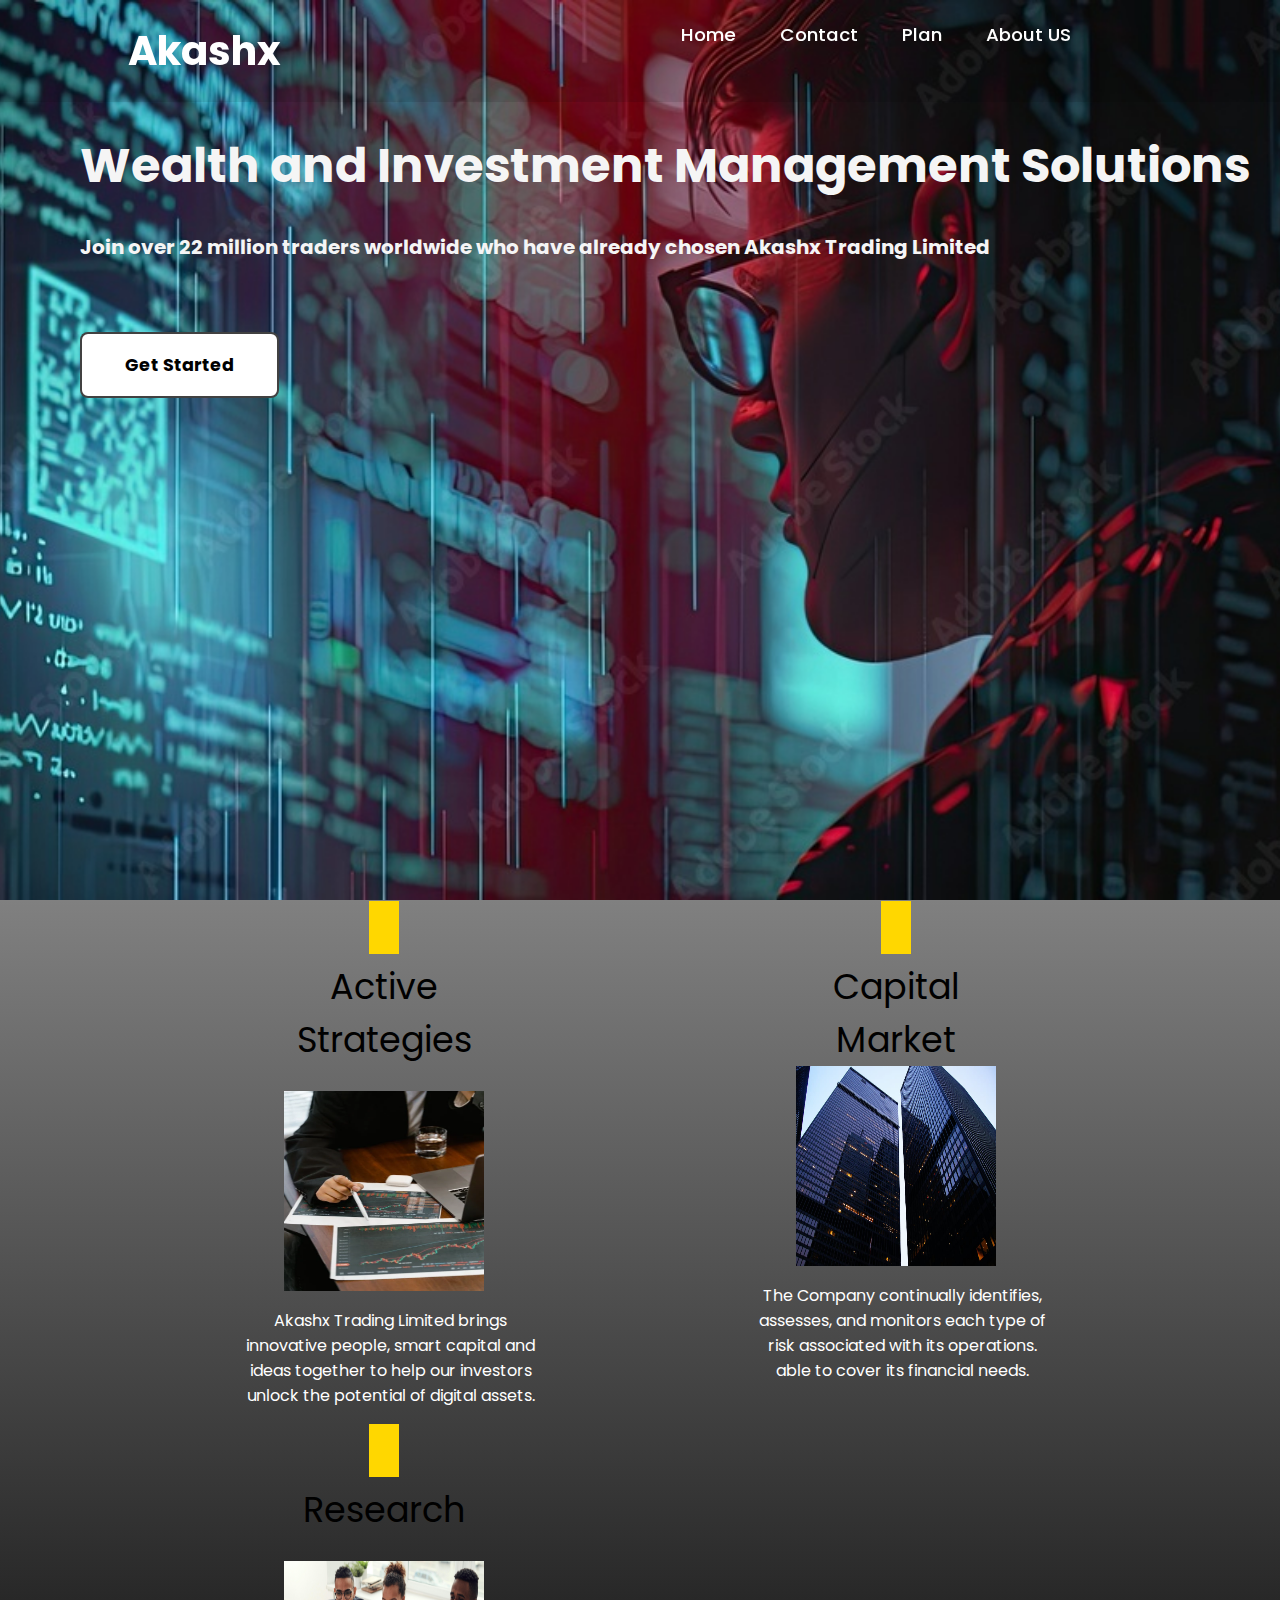
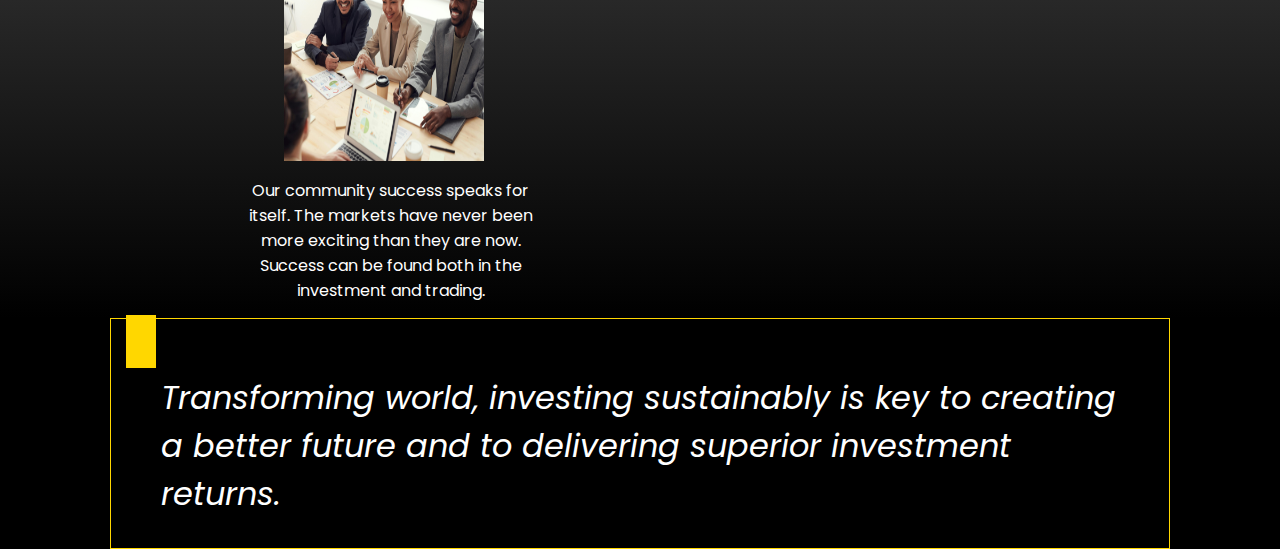
<file: final project/index.html>
<!DOCTYPE html>
<html lang="en">
<head>
    <meta charset="UTF-8">
    <meta name="viewport" content="width=device-width, initial-scale=1.0">
    <title>Home</title>
    <link rel="stylesheet" href="styles.css">

    <link rel="stylesheet" href="https://cdnjs.cloudflare.com/ajax/libs/font-awesome/6.5.2/css/all.min.css" integrity="sha512-SnH5WK+bZxgPHs44uWIX+LLJAJ9/2PkPKZ5QiAj6Ta86w+fsb2TkcmfRyVX3pBnMFcV7oQPJkl9QevSCWr3W6A==" crossorigin="anonymous" referrerpolicy="no-referrer" />

</head>
<body>
    <section class="blord">
   
        
    
    <nav class="navbar">
   <div class="rz">
    <h1>Akashx</h1>
    <div class="re">
        <div class="rr" id="navlinks">
            <i class="fa-solid fa-x" id="fa1" onclick="hideMenu()"></i>
    
            <a class="active" href="index.html">Home</a>
            <a href="contact-us.html">Contact</a>
            <a href="plan.html">Plan</a>
            <a href="about-us.html">About US</a>
            </div>
        <i class="fa-solid fa-bars" id="fa" onclick="showMenu()"></i>
    
    </div>
    </nav>
</section>
    <main id="hass">
        <section class="section-container">
        <h1 class="header bounce">Wealth and Investment Management Solutions</h1>
        <p class="para bounce">Join over 22 million traders worldwide who have already chosen 
            <span class="wrap">Akashx
            Trading Limited</span>
        </p>
        <div class="button-div">
            <button class="last-button"><a href="plan.html">Get Started</a></button>
        </div>

    </section>
    </main>
    <footer>
        <section class="footer-section">
            <div class="footer-container">
                <div class="first-div">
                    <i class="fa-solid fa-landmark"></i>
                    <p class="paragrap1 animation">Active </p>
                    <p class="paragrap2 animation">Strategies</p>
                    <img src="pexel-photo5.webp" alt="profile" class="profile1" height="200"
                    width="200">
                    <p class="perfume">
                        Akashx Trading Limited brings innovative people, smart capital and ideas together to help our investors unlock the potential of digital assets.
                    </p>
                </div>
                <div class="second-div">
                    <i class="fa-solid fa-pen-to-square" id="bts"></i>
                    <p class="paragrap3 animation">Capital</p>
                    <p class="paragrap4 animation">Market</p>
                    <img src="pexels-photo-13.jpeg" alt="profile" class="profile2" height="200"
                    width="200">
                    <p class="perfume1">
                        The Company continually identifies, assesses, and monitors each type of risk associated with its operations.  able to cover its financial needs.
                    </p>
                </div>
                <div class="third-div">
                    <i class="fa-solid fa-handshake" id="brake"></i>
                    <p class="paragrap5 animation">Research</p>
                    <img src="pexels-photo-11.jpeg" alt="profile" class="profile1" height="200"
                    width="200">
                    <p class="perfume2">
                        Our community success speaks for itself. The markets have never been more exciting than they are now. Success can be found both in the investment and trading.
                    </p>
                </div>
            </div>
        </section>
         
    
        <!-- <section class="isiaki">
            <img src="img10.jpg" alt="profile" class="tunda" width="500" height="500">
        </section> -->

        <section class="eye">
        <div class="last animation">
            <i class="fa-solid fa-quote-left"></i>
            <i><p class="lastpara">Transforming world, investing sustainably is key to creating a better future and to delivering superior investment returns.
            </section>
            </i></p>
        </div>

      

        <a href="#hass"><i class="fa-solid fa-arrow-up-long" id="arrow"></i></a>
    </footer>
  <script>
    function showMenu(){
        let navLinks = document.getElementById('navlinks');
        navLinks.style.left = '0%'
    }
    function hideMenu(){
        let navLinks = document.getElementById('navlinks');
        navLinks.style.left = "-100%"
    }
  </script>
</body>
</html>
</file>
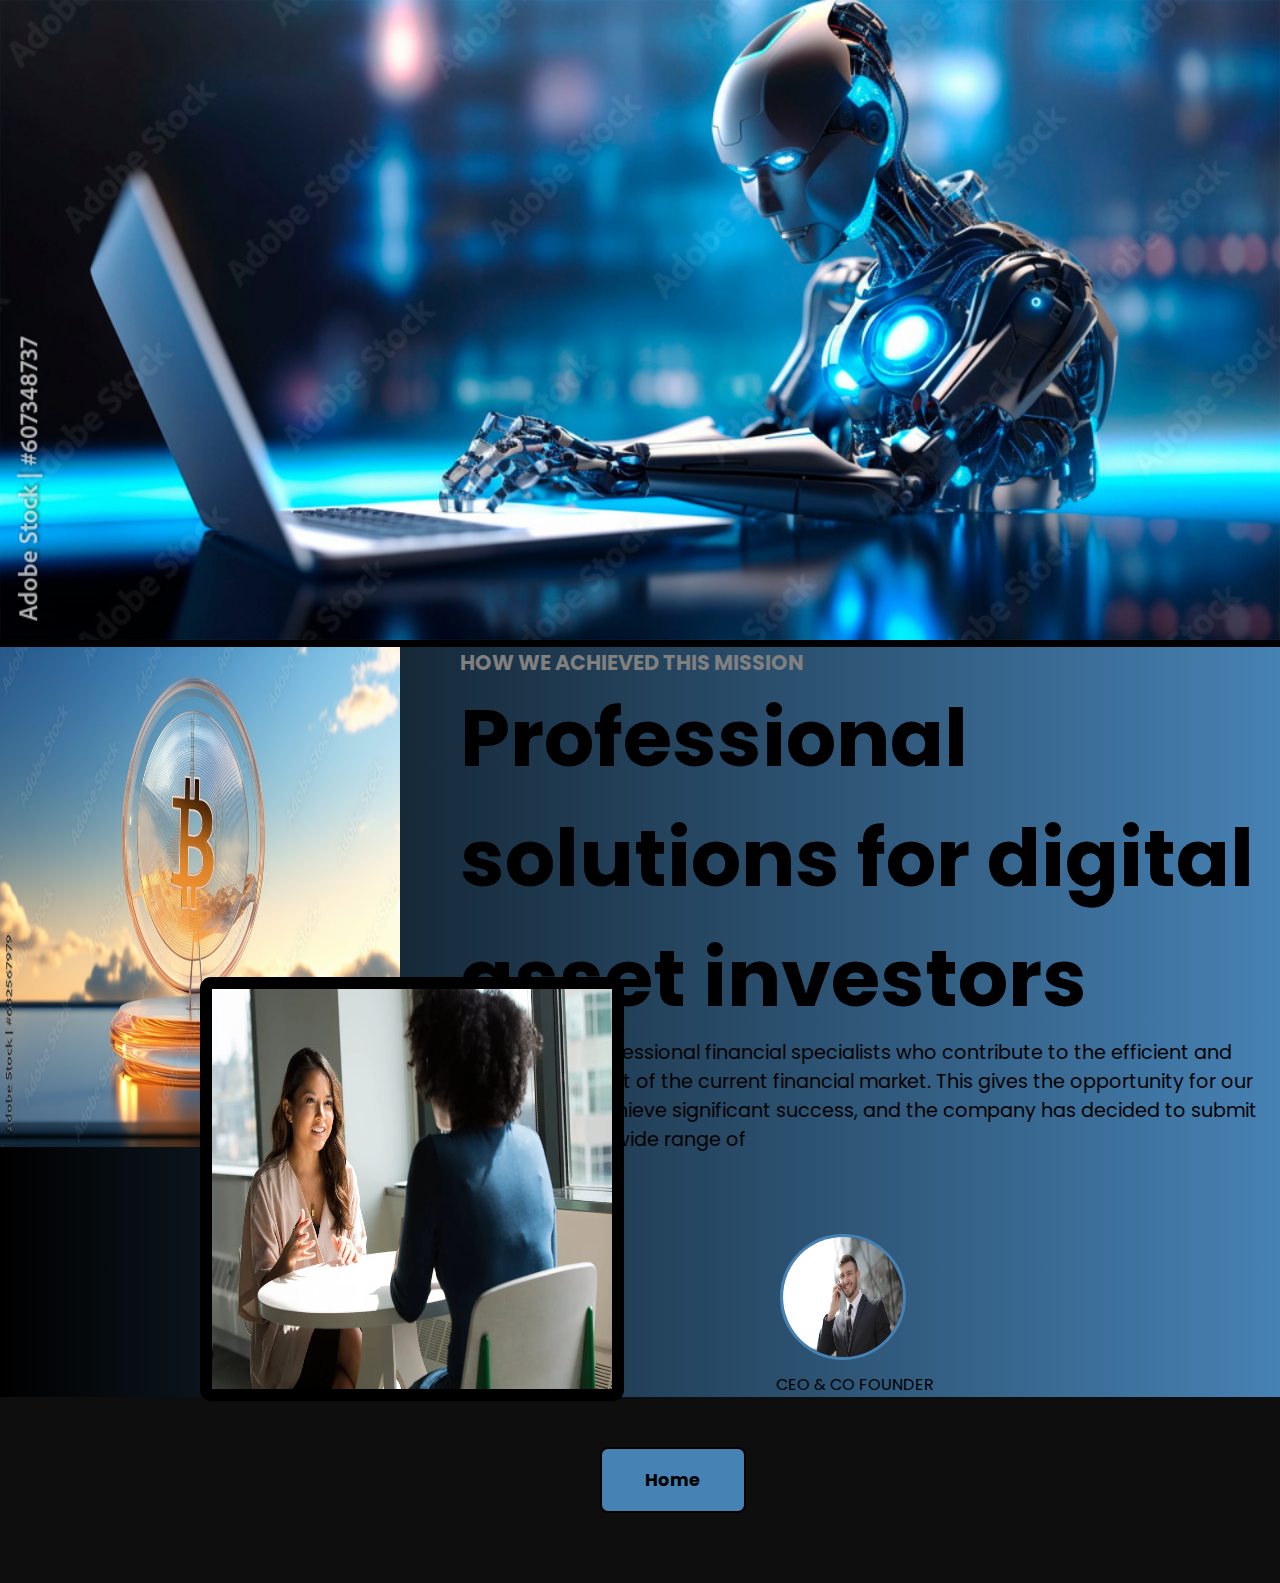
<file: final project/about-us.html>
<!DOCTYPE html>
<html lang="en">
<head>
    <meta charset="UTF-8">
    <meta name="viewport" content="width=device-width, initial-scale=1.0">
    <title>About Us</title>
    <link rel="stylesheet" href="styles.css">
    <link rel="stylesheet" href="https://cdnjs.cloudflare.com/ajax/libs/font-awesome/6.5.2/css/all.min.css" integrity="sha512-SnH5WK+bZxgPHs44uWIX+LLJAJ9/2PkPKZ5QiAj6Ta86w+fsb2TkcmfRyVX3pBnMFcV7oQPJkl9QevSCWr3W6A==" crossorigin="anonymous" referrerpolicy="no-referrer" />

</head>
<body>
    <main id="hiss">
    <section class="upper">
        
        <img src="sot6.jpg" alt="profile" class="indigo" height="500" width="500">
    </section>
    <section class="about-us">
    </main>
        <div class="about-container">
            <div class="about-spoon">
                <img src="bitcoin18.jpg" alt="profile" class="about-img1" height="500" width="400">
                <img src="pexels-photo-10.webp" alt="profile2" class="about-img2" height="400" width="400">
            </div>
            <div class="about-plate">
                <h3 class="about-heading">HOW WE ACHIEVED THIS MISSION</h3>
                <h2 class="about-head bounce">Professional solutions for digital asset investors</h2>
                <p class="about-para">Our team of professional financial specialists who contribute to the efficient and rapid assessment of the current financial market. This gives the opportunity for our specialists to achieve significant success, and the company has decided to submit its product to a wide range of </p>
   <img src="bacground-image.webp" alt="profile" class="backi" height="120" width="120">  
   <figcaption class="fiyure">CEO & CO FOUNDER</figcaption>           
            </div>
        </div>
    </section>
    <section class="oduji2">
        <button class="oduji"><a href="index.html">Home</a></button>
        <a href="#hiss"><i class="fa-solid fa-arrow-up-long" id="arrow"></i></a>
    </section>
    
    
</body>
</html>
</file>
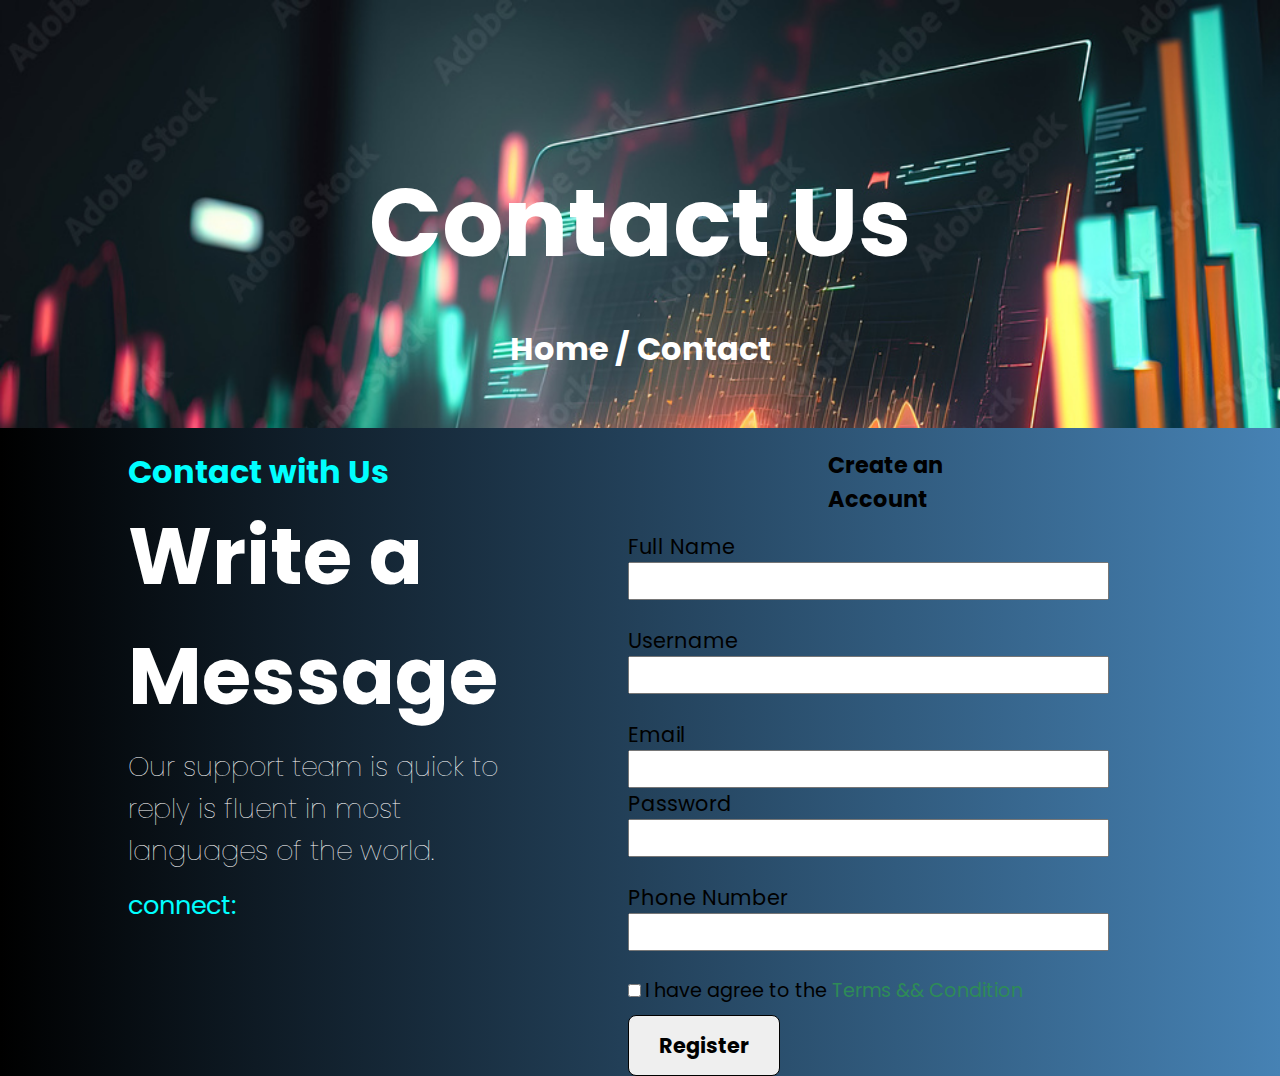
<file: final project/contact-us.html>
<!DOCTYPE html>
<html lang="en">

<head>
    <meta charset="UTF-8">
    <meta name="viewport" content="width=device-width, initial-scale=1.0">
    <title>Contact Us</title>
    <link rel="stylesheet" href="styles.css">
    <link rel="stylesheet" href="https://cdnjs.cloudflare.com/ajax/libs/font-awesome/6.5.2/css/all.min.css"
        integrity="sha512-SnH5WK+bZxgPHs44uWIX+LLJAJ9/2PkPKZ5QiAj6Ta86w+fsb2TkcmfRyVX3pBnMFcV7oQPJkl9QevSCWr3W6A=="
        crossorigin="anonymous" referrerpolicy="no-referrer" />
</head>

<body>
   
    <header class="contact-head8">
        <div class="img-div2">
            <h1 class="contact-head animate">Contact Us</h1>
            <h3 class="contact-h3">Home / Contact</h3>
        </div>
    </header>
    <main>
        <section class="contact-container">
            <div class="all-container">
                <div class="div-spoon">
                    <h3 class="heading1">Contact with Us</h3>
                    <h2 class="heading02">Write a Message</h2>
                    <p class="contact-paragraph">Our support team is quick to reply <span class="alternate"> is fluent in most languages of
                        the world.</span></p>
                    <p class="contact-paragraph2">connect:&nbsp&nbsp&nbsp<i
                            class="fa-brands fa-twitter"></i>&nbsp&nbsp&nbsp<i class="fa-brands fa-instagram"></i>
                        &nbsp&nbsp&nbsp<i class="fa-brands fa-facebook">&nbsp&nbsp&nbsp<i
                                class="fa-brands fa-telegram"></i></i></p>
                </div>
                <div class="contact-plate">
                    <h3 class="heading">Create an Account</h3>
                     <!-- <p class="contact-para">Sign up with your email and get started with your free account</p>  -->

                    <form id="registrationForm">
                        <label for="fullName" class="full">Full Name</label><br>
                        <input type="text" id="fullname" required><br><br>

                        <label for="username" class="user">Username</label><br>
                        <input type="text" id="username" required><br><br>

                        <label for="email" class="mail">Email</label><br>
                        <input type="email" id="email" required><br>

                        <label for="password" class="pass">Password</label><br>
                        <input type="password" id="aqua" name="aqua"><br><br>

                        <label for="phone_number" class="phone">Phone Number</label><br>
                        <input type="number" id="burna" class="burna"><br><br>

                        <!-- <label for="country" class="count">Country</label>
                        <select name="country" id="country">
                            <option value="USA">USA</option>
                            <option value="Canada">Canada</option>
                            <option value="UK">UK</option>
                            <option value="Australia">Australia</option>
                        </select><br><br> -->

                        <input type="checkbox" name="tick" id="tick">
                        <label for="ticking" class="ticking">I have agree to the <span class="term">Terms &&
                                Condition</span></label><br>
                        <button class="contact-btn" onclick="validateform()">Register</button>
                    </form>
                </div>
        </section>
    </main>






    <script>
        function validateform(){
            event.preventDefault();
        let fullname = document.getElementById('fullname').value.trim();
        let surname = document.getElementById('username').value.trim();
        let email = document.getElementById('email').value.trim();
        let password = document.getElementById('aqua').value.trim();
        let phonenumber = document.getElementById('burna').value.trim();
        let term = document.querySelector('input[name="tick"]:checked')
        // let country = document.getElementById('country').value;
    
        if (fullname === "" || surname === "" || email === "" ||
             password === "" || !term  || phonenumber === "" ){
                alert("Please, fill all fields")
                return;
             }


             window.location.href = 'index.html';
     }
    
    </script>   
     
</body>

</html>
</file>
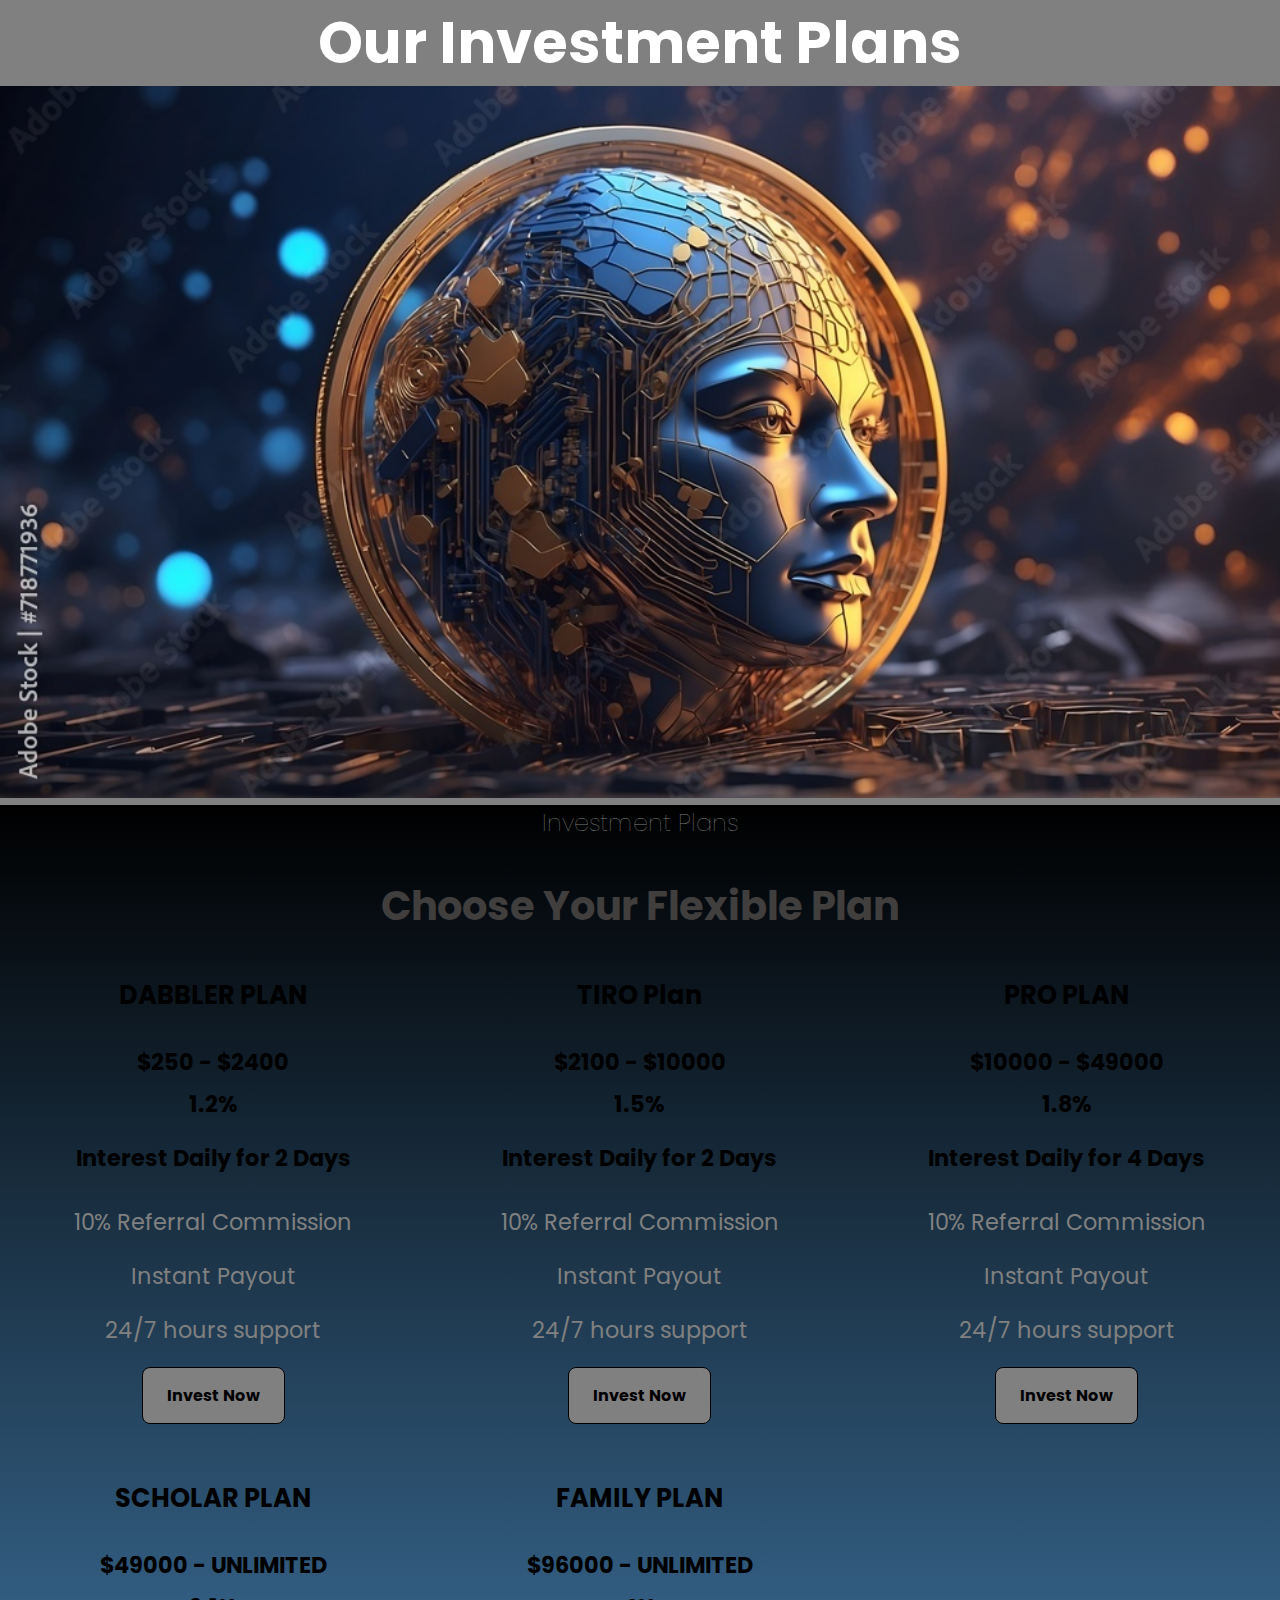
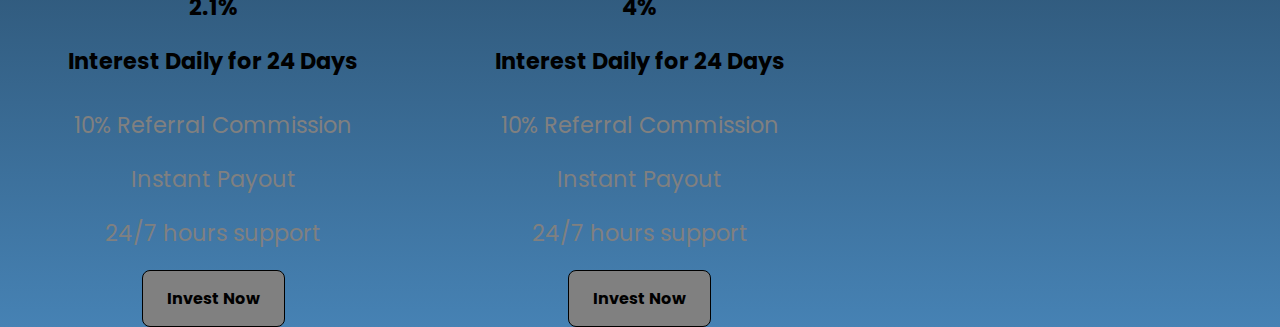
<file: final project/plan.html>
<!DOCTYPE html>
<html lang="en">
<head>
    <meta charset="UTF-8">
    <meta name="viewport" content="width=device-width, initial-scale=1.0">
    <title>Plans</title>
    <link rel="stylesheet" href="styles.css">
    <link rel="stylesheet" href="https://cdnjs.cloudflare.com/ajax/libs/font-awesome/6.5.2/css/all.min.css" integrity="sha512-SnH5WK+bZxgPHs44uWIX+LLJAJ9/2PkPKZ5QiAj6Ta86w+fsb2TkcmfRyVX3pBnMFcV7oQPJkl9QevSCWr3W6A==" crossorigin="anonymous" referrerpolicy="no-referrer" />
</head>
<body>
    <main id="hisss">
    
    <section class="photo">
        <div class="overal">
        <h1 class="overal-head">Our Investment Plans</h1>
    </div>
    <img src="isibitcoin.jpg" alt="profile" class="bad" height="100" width="100">

    </section>
</main>
   

    <section class="plan-container">
        <h3 class="head3">Investment Plans</h3>
    <h2 class="head1">Choose Your Flexible Plan</h2>
        <div class="house">
            <div class="plan-cup1">
                <h3 class="isi1">DABBLER PLAN</h3>
                <p class="plan-para1">$250 - $2400</p>
                <p class="plan-percentage">1.2%</p>
                <p class="plan-para2">Interest Daily for 2 Days</p>
                <p class="lighter-para1">10% Referral Commission</p>
                <p class="lighter-para2">Instant Payout</p>
                <p class="lighter-para3">24/7 hours support</p>
                <button class="plan-btn">Invest Now</button>
            </div>
            <div class="plan-cup2">
                <h3 class="isi1">TIRO Plan</h3>
                <p class="plan-para1">$2100 - $10000</p>
                <p class="plan-percentage">1.5%</p>
                <p class="plan-para2">Interest Daily for 2 Days</p>
                <p class="lighter-para1">10% Referral Commission</p>
                <p class="lighter-para2">Instant Payout</p>
                <p class="lighter-para3">24/7 hours support</p>
                <button class="plan-btn">Invest Now</button>
            </div>
            <div class="plan-cup3">
                <h3 class="isi1">PRO PLAN</h3>
                <p class="plan-para1">$10000 - $49000</p>
                <p class="plan-percentage">1.8%</p>
                <p class="plan-para2">Interest Daily for 4 Days</p>
                <p class="lighter-para1">10% Referral Commission</p>
                <p class="lighter-para2">Instant Payout</p>
                <p class="lighter-para3">24/7 hours support</p>
                <button class="plan-btn">Invest Now</button>
            </div>
            <div class="plan-cup4">
                <h3 class="isi1">SCHOLAR PLAN</h3>
                <p class="plan-para1">$49000 - UNLIMITED</p>
                <p class="plan-percentage">2.1%</p>
                <p class="plan-para2">Interest Daily for 24 Days</p>
                <p class="lighter-para1">10% Referral Commission</p>
                <p class="lighter-para2">Instant Payout</p>
                <p class="lighter-para3">24/7 hours support</p>
                <button class="plan-btn">Invest Now</button>
            </div>
            <div class="plan-cup5">
                <h3 class="isi1">FAMILY PLAN</h3>
                <p class="plan-para1">$96000 - UNLIMITED</p>
                <p class="plan-percentage">4%</p>
                <p class="plan-para2">Interest Daily for 24 Days</p>
                <p class="lighter-para1">10% Referral Commission</p>
                <p class="lighter-para2">Instant Payout</p>
                <p class="lighter-para3">24/7 hours support</p>
                <button class="plan-btn">Invest Now</button>
            </div>
           
        </div>

        <a href="#hisss"><i class="fa-solid fa-arrow-up-long" id="arrow"></i></a>
    </section>

    
    

    
    
</body>
</html>
</file>
<file: final project/styles.css>
@import url('https://fonts.googleapis.com/css2?family=Poppins:ital,wght@0,100;0,200;0,300;0,400;0,500;0,600;0,700;0,800;0,900;1,100;1,200;1,300;1,400;1,500;1,600;1,700;1,800;1,900&display=swap');

*{
    padding: 0;
    margin: 0;
    font-family: Poppins;
    scroll-behavior: smooth;
}

@keyframes bounce {
    0%{
        transform: translateY(0);
    }
    20%{
        transform: translateY(0);
    }
    40%{
        transform: translateY(-40px);
    }
    50%{
        transform: translateY(0);
    }
    60%{
        transform: translateY(-17px);
    }
    80%{
        transform: translateY(0px);
    }
    100%{
        transform: translateY(0);
    }

}

.bounce{
    animation-name: bounce;
    animation-timing-function: ease-in;
    animation-duration: 5s;
    animation-iteration-count: infinite;

}

#aqua{
    width: 477px;
}
#burna{
    width: 477px;
}
.navbar{
    width: 100%;
    margin: 0;
}
.cc{
    padding-top: 20px;
}
.rz{
    width: 90%;
    margin: 0;
    display: flex;
    gap: 40vh;
}
.rz h1{
    font-size: 40px;
    color: white;
}
/* 
.navigator{
    background-color: hsl(0, 0%, 0%);
    position: sticky;
    top: 0;
    
    
}


.list-item{
    width: 100%;
   padding: 20px 10px;
   display: flex;
   margin-left: 400px;
   gap: 150px;
  
}

.list-item ul{
    display: flex;
    justify-content: space-between;
    list-style-type: none;
    gap: 100px;
   
}

.list-item ul a{
    font-size: 2rem;
    font-weight: bolder;
    text-decoration: none;
    color: white;
}
.button{
    padding: 14px 23px;
}
*/

.last{
    padding-top: 40px;
    margin-left: 110px;
    margin-right: 110px;
    border: 1px solid gold;
    padding: 10px 15px;
    
}

.lastpara{
    font-size: 2rem;
    padding: 20px 20px;
    margin-left: 15px;
    margin-right: 15px;
}

.fa-solid{
    height: 20px;
    width: 20px;
    background-color: gold;
    padding: 15px;
    color: white;
    font-size: 1rem;
}

.chill{
    background-color: black;
}

#arrow{
    top: 570px;
    left: 1290px;
    position: fixed;
    height:20px ;
    width: 20px;
    padding: 15px;
    color: white;
    font-size: 1rem;
    background-color: gold;
}
/*  
#head9{
    position: fixed;
    z-index: 2;
}*/

.header{
    font-size: 3rem;
    font-weight: bolder;
    margin-right: 0px;
    font-family:Poppins ;
    padding-top: 130px;
    color: whitesmoke;
    margin-left: 80px;
    margin-right: 30px;
    
}
@media screen and (max-width: 440px){
    .header{
        font-size: 2rem;
    }
    .para{
        font-size: 3px;
    }
    .lastpara{
        font-size: 1rem;
    }
}
.para{
  font-size: 20px;
  font-weight: bolder;
  margin-right: 0px;
  padding-top: 30px;
  color: whitesmoke;
  font-family:Poppins ;
  padding-bottom: 70px;
  margin-left: 80px;
}

.section-container{
    background-image: url(sot4.jpg);
    background-repeat: no-repeat;
    background-size: cover;
    background-position: center;
    width: 100%;
    height: 100vh;
    

}

.wrap{
    white-space: nowrap;
}
footer{
    width: 100%;
    margin: auto;
}
.footer-section{
    width: 100%;
    margin: auto;
    background-image: linear-gradient(gray, black);
}

.footer-container{
    display:grid;
    grid-template-columns: repeat(auto-fit, minmax(350px, 1fr));
    margin: auto;
    width: 80%;
    
}


 /*
@media screen and (max-width: 580px){
    
    .body{
        justify-content: center;
        flex-flow: row wrap;
        padding: 1rem;
    }
    
    
    .header{
        font-size: 2.5rem;
    }
    .para{
        font-size: 1rem;
    }
    .footer-container{
        display: flex;
        flex-direction: column;
    }
    .tunda{
        width: min(10px, 15px);
       
    }
    
    .last{
        width:min(13px, 15px) ;
        
        justify-content: center;
    }
    .lastpara{
        font-size: 2px;
    }

}

@media screen and (max-width: 768px){
    .header{
        font-size: 4rem;
    }
    .para{
        font-size: 1.5rem;
    }
    .footer-container{
        display: flex;
        flex-direction: column;
    }
    
    }

    .tunda{
        width: min(14px, 20px);
       
    }
    
    .last{
        width: 80px;
        
        justify-content: center;
    }
    .lastpara{
        font-size: 3px;
    }
    
}*/

.paragrap1{
    font-size: 35px;
    font-family: Poppins;
    padding-top: 20px;
}
.paragrap2{
    font-size: 35px;
    font-family: Poppins;
    padding-bottom: 25px;
    
}
.paragrap3{
    font-size: 35px;
    font-family: Poppins;
    padding-top: 20px;
}
.paragrap4{
    font-size: 35px;
    font-family: Poppins;
    
}
.paragrap5{
    font-size: 35px;
    font-family: Poppins;
    padding-top: 20px;
    padding-bottom: 25px;

}

.ba{
border: 1px solid black;
padding: 20px 21px;
background-color: gray;

}
.bts{
border: 1px solid black;
padding: 20px 21px;
background-color: gray;

}
.bc{
border: 1px solid black;
padding: 20px 21px;
background-color: gray;

}

.first-div{
    padding: 15px 100px;
   
    text-align: center;
}

.second-div{
    padding: 15px 100px;
   
    text-align: center;
}

.third-div{
    padding: 15px 100px;
   
    text-align: center;
}
.perfume{
    color: white;
    margin-top: 10px;
    margin-left: 13px;
}
.perfume1{
    color: white;
    margin-top: 10px;
    margin-left: 13px;
}
.perfume2{
    color: white;
    margin-top: 10px;
    margin-left: 13px;
}

@keyframes animate {
    from{
        transform: scale(0);
    }
    to{
        transform: scale(40px);
    }
}

.animate{
    animation-name: animate;
    animation-timing-function: ease-in;
    animation-duration: 3s;
    animation-iteration-count: ;

}
@keyframes animation {
    from{
        transform: scale(0);
    }
    to{
        transform: scale(40px);
    }
}

.animation{
    animation-name: animate;
    animation-timing-function: ease;
    animation-duration: 3s;
    animation-iteration-count:infinite ;

}


.button-div{
    width: 80%;
}

.eye{
    background-color: black;
    color: white;
}

.last-button{
    padding: 18px 43px;
    margin-top: 0px;
    margin-left: 80px;
    border: 2px solid hsla(0, 0%, 0%, 0.745);
    border-radius: 0.5rem;
    font-size: 1.1rem;
    font-weight: bolder;
    background-color: white;
    transition: all 3s;
}


.last-button:hover {
    transform: translateY(-10px);
    background-color: gold;
    color: black;
}
.last-button a{
    text-decoration: none;
    color: black;
}

.house {
    display: grid;
    grid-template-columns: repeat(auto-fit, minmax(350px, 1fr));
}
.plan-container{
    text-align: center;
    margin-top: 0;
    justify-content: space-evenly;
    background-image: linear-gradient( black, steelblue);
}

#arrow{
    cursor: pointer;
}

.head3{
    font-size: 1.5rem;
    font-weight: lighter;
    color: gray;
    font-family: Poppins;
}
.head1{
    font-size: 2.5rem;
    font-weight: bold;
    font-family: Poppins;
    padding-top: 36px;
    padding-bottom: 40px;
    color: hsl(0, 2%, 25%);
}
.isi1{
    font-size: 1.6rem;
    font-family: Poppins;
    font-weight: bolder;
    padding-bottom: 30px;
}
.isiaki{
    background-color: black;
}
.plan-para1{
    font-size: 1.4rem;
    font-family: Poppins;
    font-weight: bolder;
    padding-bottom: 8px;
}
.plan-percentage{
    font-size: 1.4rem;
    font-family:  Poppins;
    font-weight: bolder;
    padding-bottom: 20px;
}
.plan-para2{
    font-size: 1.4rem;
    font-family: Poppins;
    font-weight: bolder;
    padding-bottom: 30px;
}
.lighter-para1{
    font-size: 1.4rem;
    font-family: Poppins;
    color: gray;
    padding-bottom: 20px;
}
.lighter-para2{
    font-size: 1.4rem;
    font-family:  Poppins;
    color: gray;
    padding-bottom: 20px;
}
.lighter-para3{
    font-size: 1.4rem;
    font-family: Poppins;
    color: gray;
    padding-bottom: 20px;
}
.plan-btn{
    padding: 15px 24px;
    border: 1px solid black;
    background-color: gray;
    color: black;
    border-radius: 0.5rem;
    font-size: 1rem;
    font-weight: bolder;
}

.plan-cup4{
    padding-top: 55px;
    
}
.plan-cup5{
    padding-top: 55px;
    
}
.plan-cup3{
    
}

.plan-cup2{
    
}

.plan-cup1{
    
   
    
}
.overal-head{
    font-family: Poppins;
    font-size: 3.6rem;
    font-weight: bolder;
    color:white;
}
.photo{
    background-color: gray;
}
.overal-para{
    font-family:  Poppins;
    font-size: 1.1rem;
    font-weight: bold;
    color: white;
} 
.bad{
    height: 80%;
    width: 100%;
    margin-bottom: 0;
    
}
@media screen and (max-width:515px){
    .overal-head{
        font-size: 1.5rem;
    }
}
/*

@media screen and (max-width: 576px){
   
   .body{
    align-content: center;
    justify-content: center;
   }
    .overal-head{
        font-size:1.4rem ;
    }
    .bad{
        width:20px;
    }
    .head3{
        font-size: 1rem;
    }
    .head1{
        font-size: 1.3rem;
    }
    .house{
        display: flex;
        flex-direction: column;
    }
}
@media screen and (max-width: 820px){
   
   .body{
    align-content: center;
    flex-flow: row wrap;
   }
    .overal-head{
        font-size:2rem ;
    }
    .bad{
        width:550px;
    }
    .head3{
        font-size: 1.2rem;
    }
    .head1{
        font-size: 1.5rem;
    }
    .house{
        display: flex;
        flex-direction: column;
    }
}
@media screen and (max-width: 900px){
   
   .body{
    align-content: center;
    flex-flow: row wrao;
   }
    .overal-head{
        font-size:3rem ;
    }
    .bad{
        width:800px;
    }
    .head3{
        font-size: 1.2rem;
    }
    .head1{
        font-size: 1.6rem;
    }
    .house{
        display: flex;
        flex-direction: column;
    }
}
*/
@keyframes slideInRight {

from {
    transform: translateX(-1400px);
}
to {
    transform: translateX(1400);
}
    
}
.overal{
    animation-name: slideInRight;
    animation-duration: 6s;
    animation-timing-function: ease;
    animation-iteration-count: infinite;
    animation-direction: reverse;

    background-color: gray;
    text-align: center;
    position: sticky;
    top: 0;
}

.baka{
    padding: 15px 24px;
    border: 1px solid white;
    background-color:gray;
    color: black;
    border-radius: 0.5rem;
    font-size: 1rem;
    font-weight: bolder;
    margin-left: -1240px;
    transition: all, 2s;
}
    .baka:hover{
        transform: translateY(-10px);
        background-color: hsla(0, 0%, 0%, 0.88);
        color: white;
    }
    
.baka a{
    text-decoration: none;
    color: blacks;
}
.contact-container{
    background-image: linear-gradient(to right, black, steelblue);
    width: 100%;
    height: auto;
}
.img-div2{
    background-image: url(img7.jpg);
    background-size: 100% 100%;
text-align: center;
background-attachment: fixed;
}
.contact-head{
    font-size: 6rem;
    font-family: Poppins;
    font-weight: bolder;
    padding-top: 150px;
    color: white;
}
.contact-h3{
    font-size: 2rem;
    font-family: Poppins;
    font-weight: bolder;
    color: white;
    padding-top: 30px;
    padding-bottom: 55px;
}
.all-container{
    display: grid;
    grid-template-columns: repeat(auto-fit, minmax(500px, 500px));
    margin: auto;
    width: 80%;
}
.div-spoon{
    margin-top: 20px;
    width: 80%;
    
}
.contact-plate{
    margin-top: 20px;
    width: 80%;
}
.heading1{
    font-size: 2rem;
    font-weight: bold;
    color:aqua;
}
.heading02{
    font-size: 5rem;
    font-weight: bolder;
    color: white;
}
.contact-paragraph{
    font-size: 1.7rem;
    font-weight: lighter;
    color: white;
    padding-top: 10px;
}
.contact-paragraph2{
    font-size: 1.6rem;
    padding-top: 14px;
    color: aqua;
}
.heading{
    font-size: 1.4rem;
    padding-bottom: 15px;
    font-weight: bolder;
    margin-left: 200px;
}
.contact-para{
    font-size: 1.2rem;
    padding-bottom: 10px;
    margin-right: 84px;
    white-space: nowrap;

}
.full{
    font-size: 1.3rem;
    padding-bottom: 6px;
}
#fullname{
    width: 477px;
    height: 34px;
}
.user{
    font-size: 1.3rem;
    padding-bottom: 6px; 
}
#username{
    width: 477px;
    height: 34px;
}
.mail{
    font-size: 1.3rem;
    padding-bottom: 6px;
}
#email{
    width: 477px;
    height: 34px;
}
main{
    width: 100%;
    margin: auto;
}
@media screen and (max-width: 558px){
  #username{
    width: 300px;
  }
  #email{
    width: 300px;
  }
  
  #fullname{
    width: 300px;
  }
  #aqua{
    width: 300px;
  }
  #burna{
    width: 300px;
  }
  .heading{
    margin-left: 00px;
  }
  .contact-paragraph{
    font-size: 1rem;
    margin-right: 80px;
  }
  .ticking{
    font-size: 0.8rem;
    
  }
  
  .term{
    white-space: nowrap;
    font-size: 0.8rem;
  }
}

@media screen and (max-width: 465px){
    .contact-head{
        font-size: 2rem;
    }
    .heading02{
        font-size: 2rem;
    }
    #username{
        width: 150px;
      }
      #email{
        width: 150px;
      }
      
      #fullname{
        width: 150px;
      }
      #aqua{
        width: 150px;
      }
      #burna{
        width: 150px;
      }
}
.pass{
    font-size: 1.3rem;
    padding-bottom: 6px;
}
#aqua{
    padding-right: ;
    height: 34px;
}
.phone{
    font-size: 1.3rem;
    padding-bottom: 6px;
}
#burna{
    padding-right: px;
    height: 34px;
}
.count{
    font-size: 1.3rem;
    padding-bottom: 6px;
}
#country{
    width: 80px;
    height: 34px;
}
.ticking{
    font-size: 1.2rem;
    padding-bottom: 20px;
}
.term{
    color:seagreen;
}
.contact-btn{
    padding: 14px 30px;
    font-weight: bold;
    font-size: 1.3rem;
    margin-top: 10px;
    border: 0.9px solid black;
    border-radius: 0.5rem;

    transition: all 3s;
   
}

.contact-btn:hover{
    transform: translateY(-8px);
    background-color: green;
    color: white;
}
.about-us{
    background-color: hsla(0, 0%, 0%, 0.931);
}

.about-container{
    display: flex;
    gap: 60px;
    background-image: linear-gradient(to right, black, steelblue);
}
.about-heading{
    font-size: 1.3rem;
    font-weight: bolder;
    color: gray;
}
.about-head{
    font-size: 5rem;
    font-weight: bolder;
    
}
.about-para{
    font-size: 1.2rem;
}


.about-spoon{
    position: relative;
}

.about-img2{
    position: absolute;
    border: 0.8rem solid black;
    border-radius: 0.7rem;
    top: 330px;
    left: 200px;
}
@media screen and (max-width: 655px){
    .about-img2{
        left: 0;
    }
}

.backi{
    border: 3px solid steelblue;
    border-radius: 60%;
    margin-left: 320px;
    margin-top: 80px;
}

@media (max-width: 532px){
    .about-img1{
        width: 430px;
        
    }
    .about-head{
        font-size: 2.1rem;
    }
    .backi{
        margin-left: 200px;
    }
    .about-img2{
        width: 400px;
    }
}



.fiyure{
    margin-left: 316px; 
    margin-top: 5px;
}

.oduji{
        padding: 18px 43px;
        margin-left: 600px;
        margin-top: 50px;
        margin-bottom: 70px;
        border: 2px solid black;
        border-radius: 0.5rem;
        font-size: 1.1rem;
        font-weight: bolder;
        background-color: steelblue;
    
        transition: all 3s;
    }
    
    .oduji:hover {
        transform: translateY(-10px);
        background-color: whitesmoke;
        color: white;
    }
    .oduji a{
        text-decoration: none;
        color: black;
    }

@media screen and ( max-width: 1113px){
    .about-container{
        display: flex;
        flex-direction: column;
    }
    .about-plate{
        margin-top: 200px;
    }
    .oduji{
        align-content: center;
        margin-left: 40px;
    }
   
}



    .indigo{
        width: 100%;
        height: 100%;
    }
   
.tunda{
    width: 100%;
    height: 100%;
}
.oduji2{
    background-color: hsla(0, 0%, 0%, 0.947);
}
.upper{
    background-color: black;
    
}


.division-para{
    font-family: Poppins;
    font-size: 3.6rem;
    font-weight: bolder;
    color:white;
}

.blord{
    position: fixed;
    top: 0;
    left: 0;
    width: 100%;
    padding: 1.3rem 10%;
    background: rgba(0, 0, 0, .1);
    display: flex;
    justify-content: space-around;
    align-items: center;
    z-index: 100;
    margin-right: 50px;
    
}

.logo{
    font-size: 2rem;
    color: white;
    text-decoration: none;
    font-weight: bold;
    
}

.navbar a{
    font-size: 1.15rem;
    color: white;
    text-decoration: none;
    font-weight: 500;
    margin-left: 2.5rem;
}

#icons{
    position: absolute;
    font-size: 2.8rem;
    color: white;
    cursor: pointer;
    display: none;
}
#fa{
    display: none;
}
#fa1{
    display: none;
}
@media (max-width: 992px) {
    .blord{
        padding: 1.3rem 5%;
    }
}

@media (max-width:700px){
    .rr{
        position: absolute;
        display: block;
        width: 40%;
        height: 100vh;
        background: blue;
        top: 0;
        left: -100%;
        transition: all .5s;
    }
    .rr a{
        display: block;
        font-size: 30px;
        line-height: 100px;
    }
    .rz{
        gap: 0px;
    }
    .cc{
        padding-top: 100px;
    }
    #fa1{
        display: block;
        color: white;
        margin: 10px;
        font-size: 20px;
        cursor: pointer;
        background-color: blue;
    }
    #fa{
        color: white;
        margin-left: 50vh; 
        font-size: 20px;
        cursor: pointer;
        background-color: transparent;
        float: right;
        display: block;
        top: 10px;
    }
}
@media(max-width: 580px){
    #fa{
        margin-left: 25vh;
    }
    .rz{
        gap: 0px;
    }
}
@media (max-width: 463px){
    .about-img1{
        width: 380px;
        
    }
    .about-head{
        font-size: 2.1rem;
    }
    .backi{
        margin-left: 200px;
    }
    .about-img2{
        width: 350px;
    }
    .fiyure{
        margin-left: 170px;
    }
    .div-spoon{
        width: 60%;
        
    }
    .contact-plate{
        width: 60%;
      
    }
}
@media(max-width:400px){
    #fa{
        color: white;
         margin-left: 25vh; 
        font-size: 20px;
        cursor: pointer;
        background-color: transparent;
        float: right;
        display: block;
        top: 10px;
    }
    .rr{
        position: absolute;
        display: block;
        width: 40%;
        height: 100vh;
        background: blue;
        top: 0;
        left: -100%;
        transition: all .5s;
    }
    .rz{
        gap: 0px;
    }
    .header{

        margin-left: 20px;
    }
    .para{
        margin-left: 20px;
    }
    .footer-container{
        width: 100%;
        margin: auto;
    }
    .footer-section{
        width: 100%;
        margin: auto;
    }
    .first-div{
        padding: 0;
        margin: 0;
    }
    .first-div p{
        font-size: 15px;
    
    }
}


/* nav{
    background-color: gray;
    height: 90px;
    width: 100%;
}
label.logo{
    color: white;
    font-size: 35px;
    line-height: 80px;
    padding: 0 100px;
    font-weight: bold;
}
.icons{
    font-size: 2.8rem;
    color: white;
    cursor: pointer;
}

nav ul{
    float: right;
    margin-right: 20px;
}

nav ul li{
    display: inline-block;
    line-height: 80px;
    margin: 0 5px;
}

nav ul li a{
    color: white;
    padding: 7px 13px;
    border-radius: 3px;
    font-size: 17px;
    text-decoration: none;
    list-style: none;
    text-decoration: uppercase;
}

a.active,a:hover{
    background: steelblue;
    opacity: 4;
    transition: .5s;
}

.opencheck{
    font-size: 30px;
    color: white;
    float: right;
    line-height: 80px;
    margin-right: 40px;
    cursor: pointer;
    margin-top: 25px;
    
} */

/* #check{
    display: none;
}
@media (max-width: 925px){
    label.logo{
        font-size:30px;
        padding-left: 50px;
    }
    nav ul li a{
        font-size: 16px;
    }
}
@media (max-width: 858px){
    #opencheck{
        display: block;
    }
    ul{
        position: fixed;
        width: 80%;
        height: 20px;
        top: 40px;
        left: -100%;
        transition: all.5s;
        text-align: center;
    }
    nav ul li{
        display: block;
        margin: 50px 0;
        line-height: 30px;
    }
    nav ul li a{
        font-size: 20px;
    }
    a:hover, a.active{
        background: none;
        color: #0082e6;
    }
    #check:checked ~ ul{
        left: 0;
    }
} */
</file>
